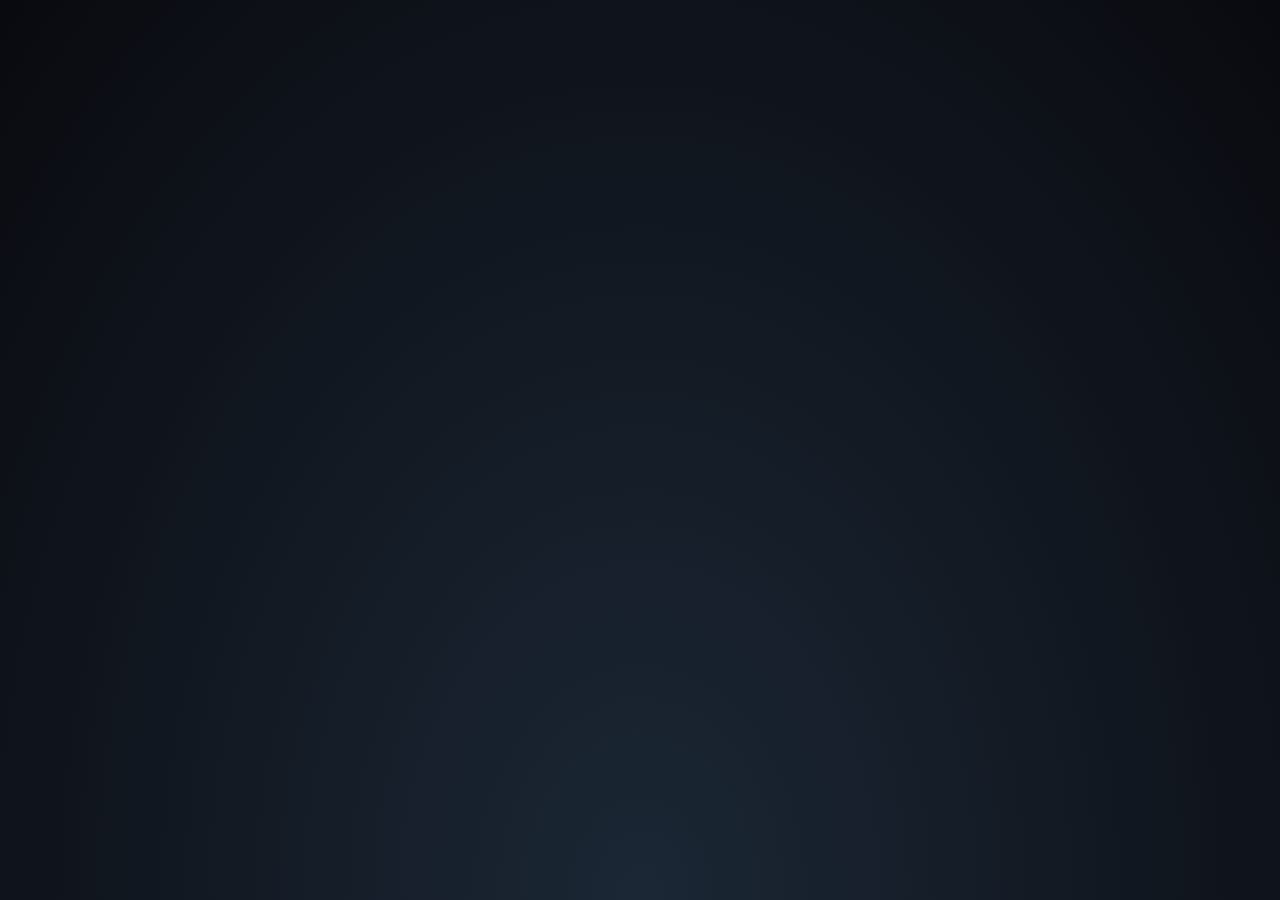
<file: index.html>
<!DOCTYPE html>
<html lang="en">
    <head>
        <meta charset="UTF-8">
        <title>Module 6</title>
        <!-- Styles -->
        <link rel="stylesheet" href="style.css">

        <!-- Icon -->
        <link rel="icon" type="image/png" href="img/LogoIT.png">
    </head>
<body>
    <div class ="content"> 
  <header> 


    <div class="element">
        <img src="img/LogoIT.png" alt="">
    </div>
    <div class="element">
        <h2><a href="..\index.html">Higher IT School</a></h2>
    </div>

        <div class="tasks">
            <ul class="tasks_list"> 
                <li><a href="TASK1\index.html">A*</a></li>
                <!-- A* -->
                <li><a href="TASK2\index.html">Clusterization</a></li>
                <!-- Clusterization -->
                <li><a href="TASK3\index.html">Genetic</a></li>
                <!-- Genetic algorithm -->
                <li><a href="TASK4\index.html">Ant</a></li>
                <!-- Ant algorithm -->
                <li><a href="TASK5\index.html">Decision Tree</a></li>
                <!-- Decision Tree -->
                <li><a href="TASK6\index.html">Neural network</a></li>
                <!-- Neural network -->
            </ul>
        </div>

        <nav class="end">
            <a class="element" href="https://github.com/modyy321/3rdModule-HITS" target="_blank">
                <img src="img/GitHub64px.png" alt="">
            </a>
        </nav>
        
    </header>
    </div>
</body>
</html>
</file>
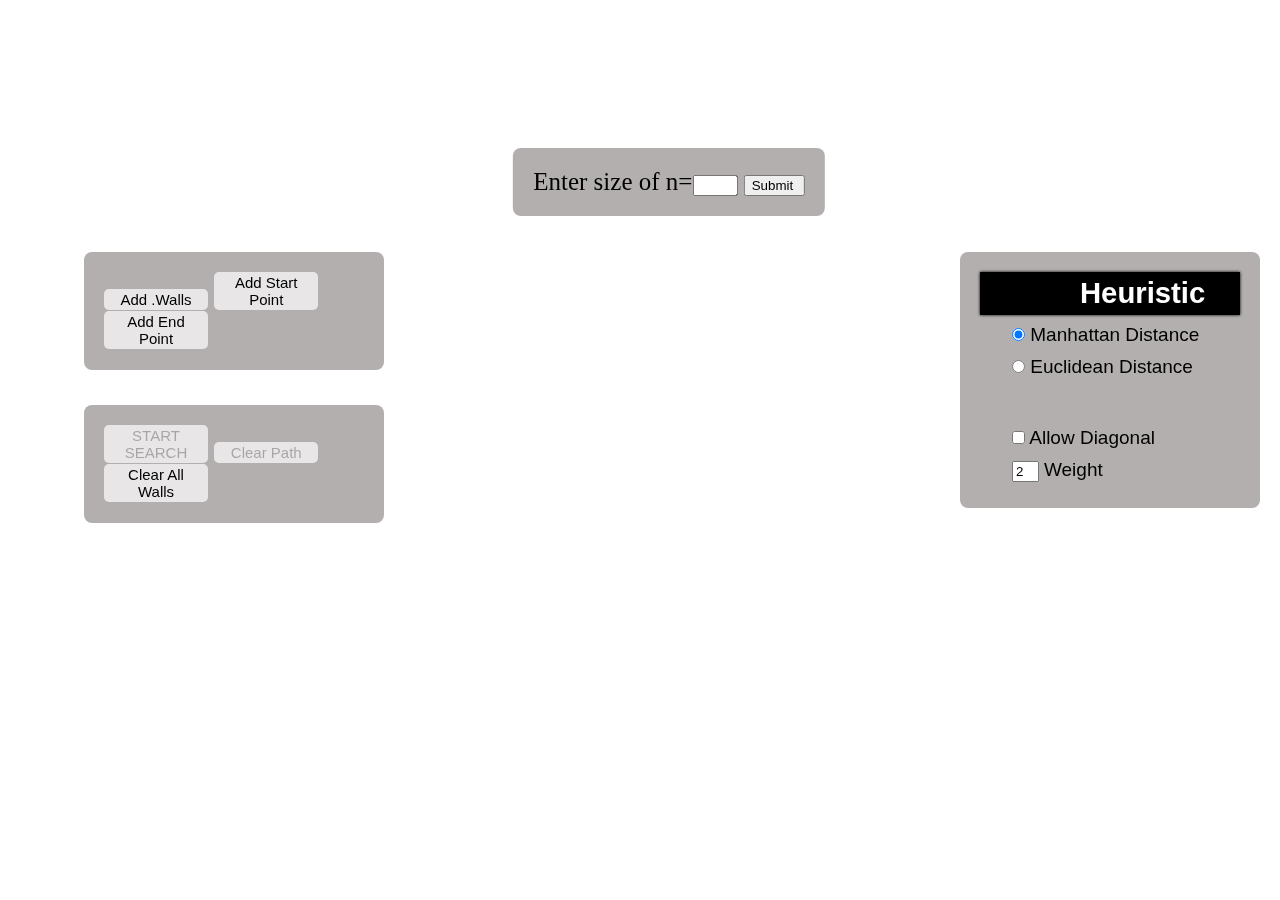
<file: TASK1/index.html>
<!DOCTYPE html>
<html>
<head>
    <title>A-Star</title>
    <link rel="stylesheet" href="style.css">
    <link rel="icon" type="image/png" href="../img/LogoIT.png">
</head>
<body>
<div id="size" class="panel">
    
    Enter size of n=<input type="number" id="numb" min="2" max="100" />
    <input type="button" value="Submit " onclick="createMapArray()" />
</div>

<div id="command_panel" class="panel right_panel">
    <header>
        <h3>Heuristic</h3>
    </header>
    <div class="sub_option">
        <input type="radio" name="astar_heuristic" id="manhattan" checked>
        <label class="option_label">Manhattan Distance</label>
        <br>
        <input type="radio" name="astar_heuristic" id="euclidean">
        <label class="option_label">Euclidean Distance</label>
        <br>
        <br>
    </div>
    <div class="optional sub_option">
        <input type="checkbox" id="allow_diagonal">
        <label class="option_label">Allow Diagonal</label>
        <br>
        <input class="number" id="astar_weight" value="2">
        <label class="option_label">Weight</label>
        <br>

    </div>
</div>
<div id="parameter_panel" class="panel right_panel">
    <button onclick="addWalls()">Add .Walls</button>
    <button onclick="addStart()">Add Start Point</button>
    <button onclick="addEnd()">Add End Point</button>
</div>
<div id="control_panel" class="panel right_panel">
    <button id="startSearch" onclick="search()" disabled="disabled">START SEARCH</button>
    <button id="clearPath" onclick="clearPath()" disabled="disabled">Clear Path</button>
    <button onclick="clearWalls()">Clear All Walls</button>
</div>
<script src="main.js"></script>
<script src="aStar.js"></script>
<script src="path.js"></script>
<script src="view.js"></script>
</br>
<canvas></canvas>
</body>

</html>
</file>
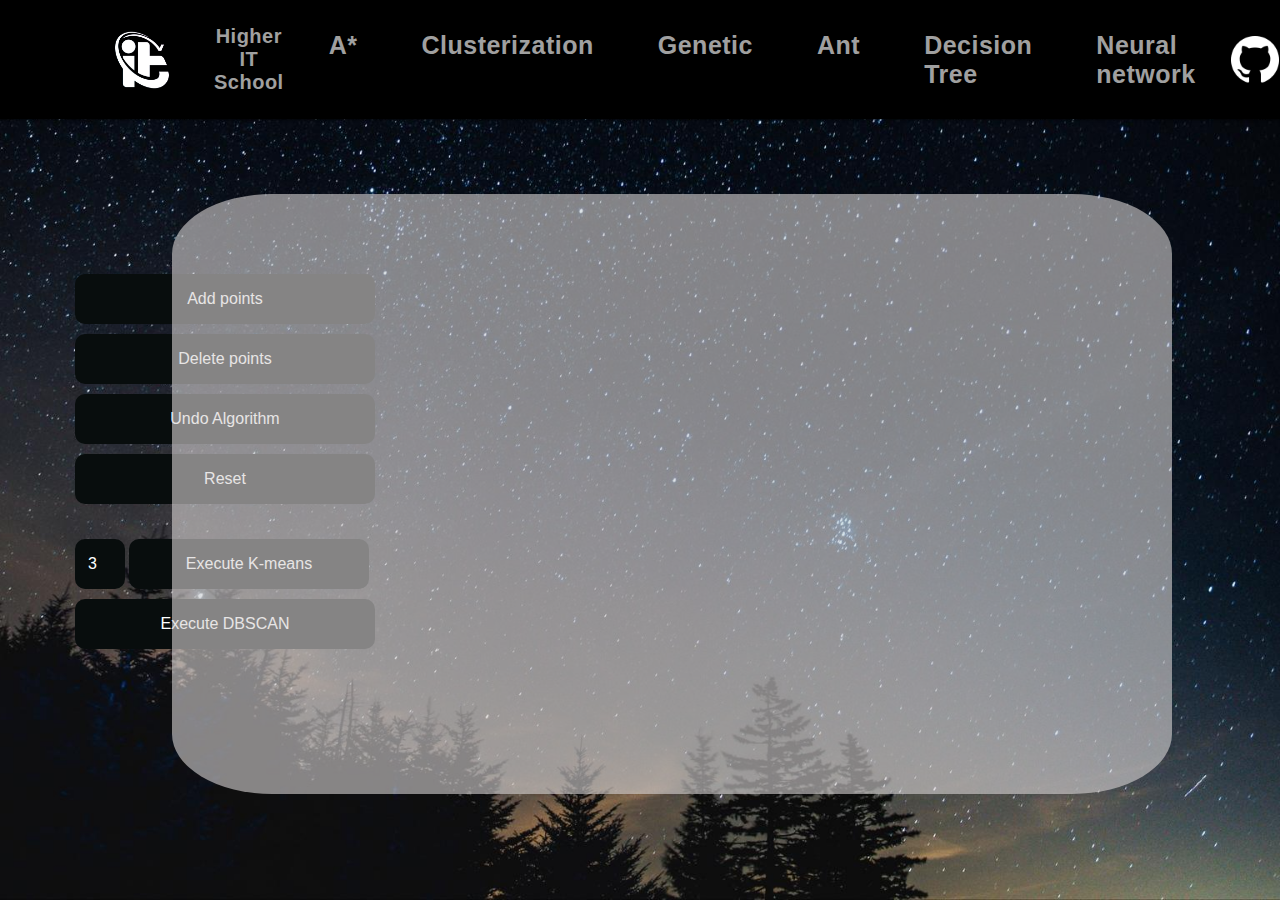
<file: TASK2/index.html>
<!DOCTYPE html>
<html lang="en">
<head>
    <meta charset="UTF-8">
    <meta http-equiv="X-UA-Compatible" content="IE=edge">
    <meta name="viewport" content="width=device-width, initial-scale=1.0">
    <title>Clusterization</title>
    <link rel="icon" type="image/png" href="../img/LogoIT.png">
    <link rel="stylesheet" href="./style.css">
</head>
<body>
    <div class ="ClustGround"> 
        <header> 
            <div class="element">
                <img src="../img/LogoIT.png" alt="">
            </div>
            <div class="element">
                    <h2><a href="..\index.html">Higher IT School</a></h2>
                </div>
                    <div class="tasks">
                        <ul class="tasks_list"> 
                            <li><a href="..\TASK1\index.html">A*</a></li>
                            <!-- A* -->
                            <li><a href="..\TASK2\index.html">Clusterization</a></li>
                            <!-- Clusterization -->
                            <li><a href="..\TASK3\index.html">Genetic</a></li>
                            <!-- Genetic algorithm -->
                            <li><a href="..\TASK4\index.html">Ant</a></li>
                            <!-- Ant algorithm -->
                            <li><a href="..\TASK5\index.html">Decision Tree</a></li>
                            <!-- Decision Tree -->
                            <li><a href="..\TASK6\index.html">Neural network</a></li>
                            <!-- Neural network -->
                        </ul>
                    </div>
            <nav class="end">
                <a class="element" href="https://github.com/modyy321/3rdModule-HITS" target="_blank">
                    <img src="../img/GitHub64px.png" alt="">
                </a>
            </nav>
        </header>
        <div class="flex-wrapper"></div>
        <div class="wrapper" id="wrapper">
            <div class="toolbar">
                <input type="button" class="button" id="add_point" value="Add points">
                <input type="button" class="button" id="remove_point" value="Delete points">
                <input type="button" class="button" id="show_old_points" value="Undo Algorithm">
                <input type="button" class="button" id="clear" value="Reset">
                <div id="button-wrapper">
                    <input type="number" id="getClusters" min="1" max="27" step="1" value="3">
                    <input type="button" id="kMeans" value="Execute K-means">
                </div>
                <input type="button" class="button" id="DBSCAN" value="Execute DBSCAN">
            </div>
            <canvas id="canvas"></canvas>
        </div>
        <script type='module' src="./main.js"></script>
        </div>
</body>
</html>
</file>
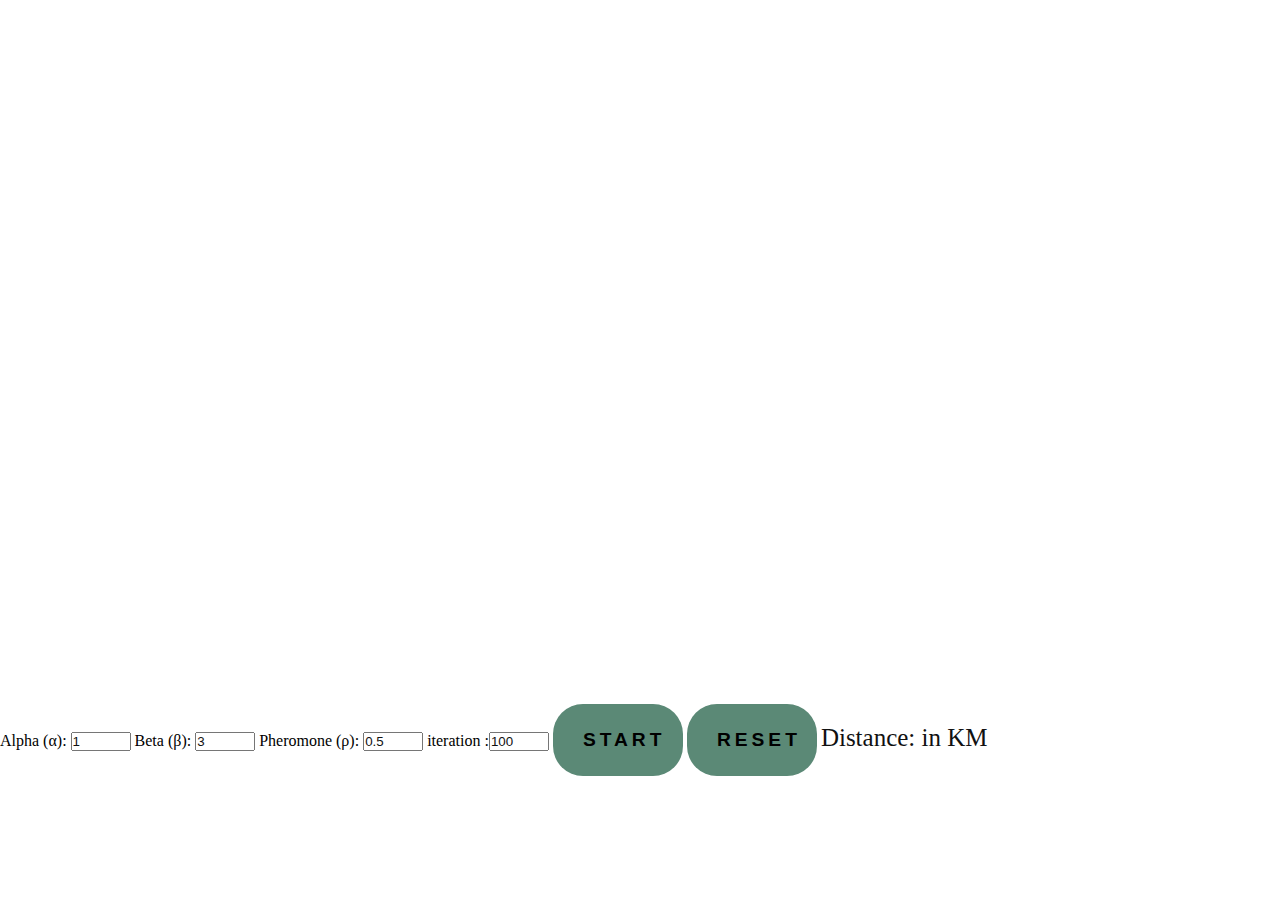
<file: Task4/index.html>
<!DOCTYPE html>
<html lang="en">
<head>
    <meta charset="UTF-8">
    <meta http-equiv="X-UA-Compatible" content="IE=edge">
    <meta name="viewport" content="width=device-width, initial-scale=1.0">
    <title> Genetic algorithm</title>
    <link rel="icon" type="image/png" href="../img/LogoIT.png">
    <link rel="stylesheet" href="style.css">
</head>
<body>
  <canvas id="canvas" width="1200" height="600"></canvas>
  <div id="information">
  Alpha (α):  <input class="control" type="number" id="Alpha" value="1" step="0.1">
  Beta (β): <input class="control" type="number" id="Beta" value="3" step="0.1">   
  Pheromone (ρ): <input class="control" type="number" id="pheromone" value="0.5" step="0.1">
  iteration :<input class = "control" type="number" id="numIterations" name="numIterations" value="100">
  
  <button class = "btn" id = "Start" onclick="startOptimization()">Start</button> 
  <button class = "btn" id = "Reset" onclick="reset()">Reset</button>
  <label id="distance-label">Distance:  in KM</label>
  </div>
</body>
<script src="main.js"></script>
</html>
</file>
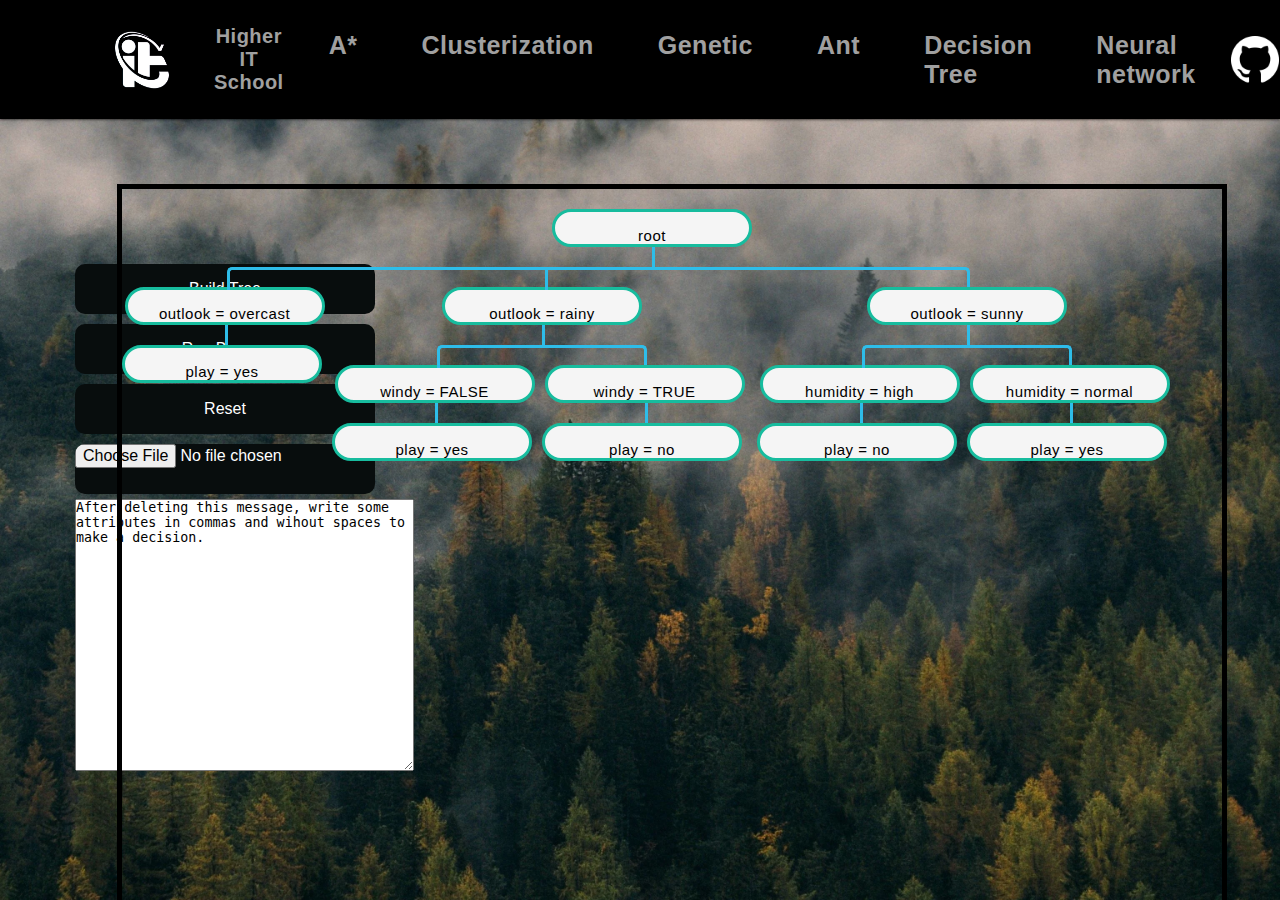
<file: TASK5/index.html>
<!DOCTYPE html>
<html lang="en">
<head>
    <meta charset="UTF-8">
    <meta http-equiv="X-UA-Compatible" content="IE=edge">
    <meta name="viewport" content="width=device-width, initial-scale=1.0">
    <title>DecisionTree</title>
    <link rel="icon" type="image/png" href="../img/LogoIT.png">
    <link rel="stylesheet" href="./style.css">
</head>
<body>
    <div class = "TreeGround">
    <header> 
        <div class="element">
            <img src="../img/LogoIT.png" alt="">
        </div>
        <div class="element">
                <h2><a href="..\index.html">Higher IT School</a></h2>
            </div>
                <div class="tasks">
                    <ul class="tasks_list"> 
                        <li><a href="..\TASK1\index.html">A*</a></li>
                        <!-- A* -->
                        <li><a href="..\TASK2\index.html">Clusterization</a></li>
                        <!-- Clusterization -->
                        <li><a href="..\TASK3\index.html">Genetic</a></li>
                        <!-- Genetic algorithm -->
                        <li><a href="..\TASK4\index.html">Ant</a></li>
                        <!-- Ant algorithm -->
                        <li><a href="..\TASK5\index.html">Decision Tree</a></li>
                        <!-- Decision Tree -->
                        <li><a href="..\TASK6\index.html">Neural network</a></li>
                        <!-- Neural network -->
                    </ul>
                </div>
        <nav class="end">
            <a class="element" href="https://github.com/modyy321/3rdModule-HITS" target="_blank">
                <img src="../img/GitHub64px.png" alt="">
            </a>
        </nav>
    </header>
    <div class="wrapper" id="wrapper">
        <div class="toolbar">
            <input class ="button" type="button" id="getFile_button" value="Build Tree">
            <input class ="button" type="button" id="start_button" value="Run Bypass">
            <input class ="button" type="button" id="reset_button" value="Reset">
            <input id="file_input" type="file">
            <textarea id="input_data" name="input_data" cols="40" rows="18"></textarea></p>
        </div>
        <div class="canvas">
            <div class="tree" id="tree">
                <ul id="root">
                </ul>
            </div>
        </div>
    </div>
</div>
    <script src="./ParserCSV.js"></script>
    <script src="./DecisionTree.js"></script>
    <script src="./Data_tree.js"></script>
    <script src="./Interface.js"></script>
</body>
</html>
</file>
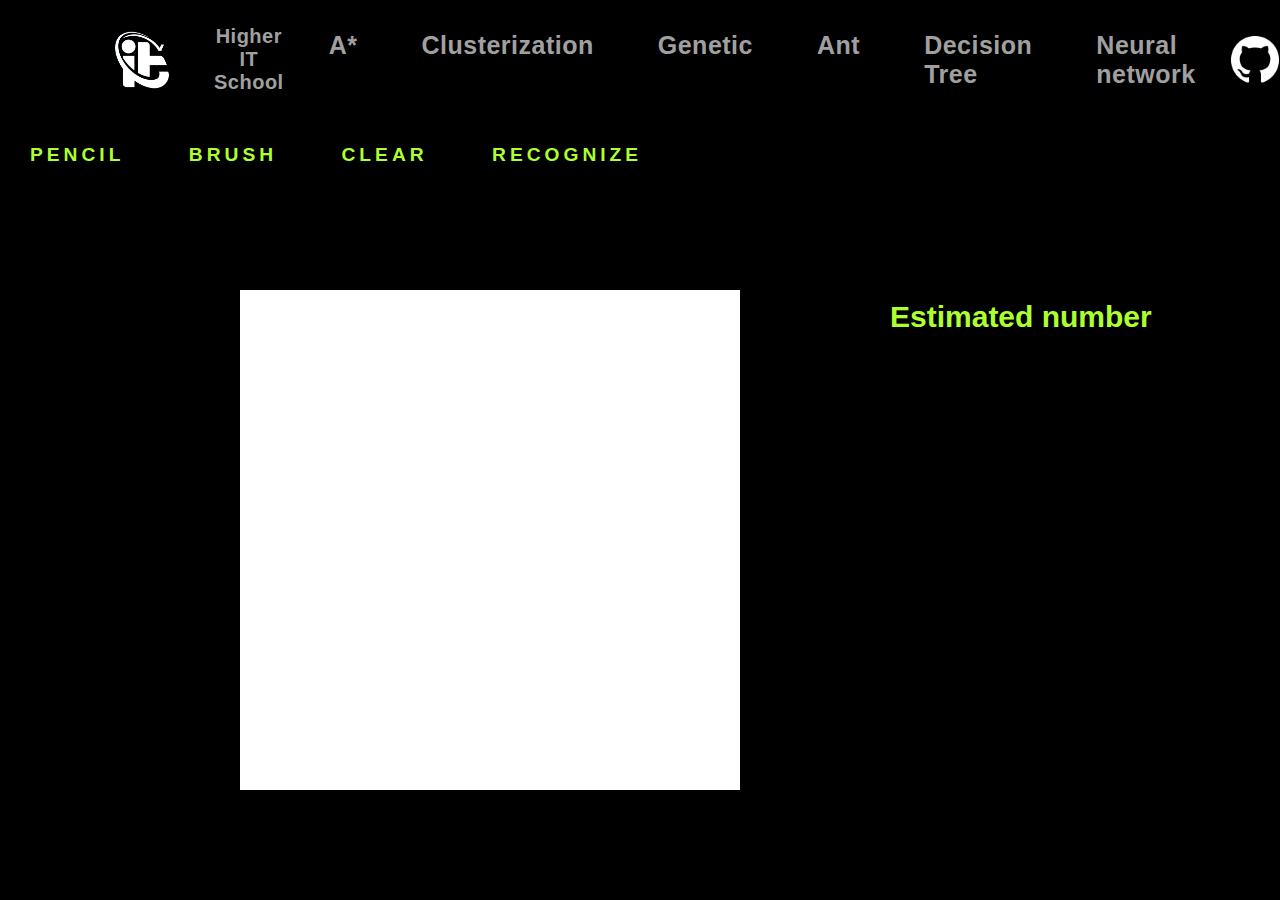
<file: TASK6/index.html>
<!DOCTYPE html>
<html lang="en">

<head>
    <meta charset="UTF-8">
    <meta http-equiv="X-UA-Compatible" content="IE=edge">
    <meta name="viewport" content="width=device-width, initial-scale=1.0">
    <title>Neural Network</title>
    <link rel="stylesheet" href="style.css">
</head>

<body>
    
    <div class ="header"> 
        <header> 
          <div class="element">
              <img src="../img/LogoIT.png" alt="">
          </div>
          <div class="element">
                  <h2><a href="..\index.html">Higher IT School</a></h2>
              </div>
                  <div class="tasks">
                      <ul class="tasks_list"> 
                          <li><a href="..\TASK1\index.html">A*</a></li>
                          <!-- A* -->
                          <li><a href="..\TASK2\index.html">Clusterization</a></li>
                          <!-- Clusterization -->
                          <li><a href="..\TASK3\index.html">Genetic</a></li>
                          <!-- Genetic algorithm -->
                          <li><a href="..\TASK4\index.html">Ant</a></li>
                          <!-- Ant algorithm -->
                          <li><a href="..\TASK5\index.html">Decision Tree</a></li>
                          <!-- Decision Tree -->
                          <li><a href="..\TASK6\index.html">Neural network</a></li>
                          <!-- Neural network -->
                      </ul>
                  </div>
          <nav class="end">
              <a class="element" href="https://github.com/modyy321/3rdModule-HITS" target="_blank">
                  <img src="../img/GitHub64px.png" alt="">
              </a>
          </nav>
      </header>




    <canvas id="canvas"></canvas>
        <button class = "btn" id = "pencil" onclick="pencil()">Pencil</button>
        <button class = "btn" id = "brush" onclick="brush()">Brush</button>
        <button class = "btn" id = "clear" onclick="clearCanvas()">Clear</button>
        <button class = "btn" id = "recognize" onclick="recognize()">Recognize</button>
        <div id="Geussing">
            Estimated number
            <div id="number"></div>
        </div>
        <script src="main.js"></script>
        <script src="NN.js"></script>
        <script src="bias.js"></script>

</body>

</html>
</file>
<file: style.css>
@import url("https://fonts.googleapis.com/css?family=Cardo:400i|Rubik:400,700&display=swap");
:root {
  --d: 700ms;
  --e: cubic-bezier(0.19, 1, 0.22, 1);
  --font-sans: "Rubik", sans-serif;
  --font-serif: "Cardo", serif;
}

body {
    height: 100vh;
    overflow: hidden;
    background: radial-gradient(ellipse at bottom, #1b2735 0%, #090a0f 100%);
  }
  
  .snow {
    position:absolute;
    width: 10px;
    height: 10px;
    background: #fff;
    border-radius: 100%;
  }
  
  .window {
    top: 0;
    left: 0;
    width: 100%;
    height: 100%;
    filter: drop-shadow(0 0 10px white);
  }

* {
  margin: 0;
  padding: 0px;
  box-sizing: border-box;
}

.habibi{
    size: 100px;
}

h2{
  padding: 20px;
  text-align: center;
  font-weight: bold;
  margin: 0;
  font-size: 20px;
}

header{
  justify-content: space-between;
  align-items: center;
  display: flex;
  flex-direction: row;
  background: black;
  box-shadow: 0 0 3px black;
  font-family: 'Kanit', sans-serif;
  padding: 5px 100px;
}

header .element {
  display:flex;
  flex-direction: column;
  justify-content: center;
  height: 100%;
  margin: 0 10px;
}

header img{
  width: 64px;
  height: 64px;
}

header .end {
  padding: 10px;
  display: inherit;
  margin-left: auto;
}

header .end img {
  width: 48px;
  height: 48px;
}

html, body {
  height: 100%;
}

a{
  position: relative;
  text-decoration: none;
  font-family: sans-serif;
  color: #a0a0a0;
  letter-spacing: 0.5px;
  
}

a:after{
  content: "";
  position: absolute;
  background-color: #ff3c78;
  height: 3px;
  width: 0;
  left: 0;
  bottom: -10px;
  transition: 0.3s;
}

a:hover{
  color: #fff;
}

a:hover::after{
  width: 100%;
}

ul{
  list-style: none;
}

.tasks_list{
  padding: 15px;
  display:flex;
  gap: 4rem;
  font-size: 25px;
  font-weight: 700;
}

@media (max-width: 980px){
  header img{
      display: none;
  }
  header{
      flex-direction: column;
      padding: 0px;
      display:block;
  }
  header .end {
      display: none;
  }
}

.page-content {
  display: grid;
  grid-gap: 1rem;
  padding: 1rem;
  max-width: 1024px;
  margin: 0 auto;
  font-family: var(--font-sans);
  margin-top: 280px;
}
@media (min-width: 600px) {
  .page-content {
    grid-template-columns: repeat(2, 1fr);
  }
}
@media (min-width: 800px) {
  .page-content {
    grid-template-columns: repeat(4, 1fr);
  }
}

.card {
  position: relative;
  display: flex;
  align-items:flex-end;
  overflow: hidden;
  padding: 10rem;
  width: 100%;
  text-align:center;
  color: whitesmoke;
  background-color: whitesmoke;
  box-shadow: 0 1px 1px rgba(0, 0, 0, 0.1), 0 2px 2px rgba(0, 0, 0, 0.1), 0 4px 4px rgba(0, 0, 0, 0.1), 0 8px 8px rgba(0, 0, 0, 0.1), 0 16px 16px rgba(0, 0, 0, 0.1);
}
@media (min-width: 600px) {
  .card {
    height: 350px;
  }
}
.card:before {
  content: "";
  position: absolute;
  top: 0;
  left: 0;
  width: 100%;
  height: 110%;
  background-size: cover;
  background-position: 0 0;
  transition: transform calc(var(--d) * 1.5) var(--e);
  pointer-events: none;
}
.card:after {
  content: "";
  display: block;
  position: absolute;
  top: 0;
  left: 0;
  width: 100%;
  height: 200%;
  pointer-events: none;
  background-image: linear-gradient(to bottom, rgba(0, 0, 0, 0) 0%, rgba(0, 0, 0, 0.009) 11.7%, rgba(0, 0, 0, 0.034) 22.1%, rgba(0, 0, 0, 0.072) 31.2%, rgba(0, 0, 0, 0.123) 39.4%, rgba(0, 0, 0, 0.182) 46.6%, rgba(0, 0, 0, 0.249) 53.1%, rgba(0, 0, 0, 0.32) 58.9%, rgba(0, 0, 0, 0.394) 64.3%, rgba(0, 0, 0, 0.468) 69.3%, rgba(0, 0, 0, 0.54) 74.1%, rgba(0, 0, 0, 0.607) 78.8%, rgba(0, 0, 0, 0.668) 83.6%, rgba(0, 0, 0, 0.721) 88.7%, rgba(0, 0, 0, 0.762) 94.1%, rgba(0, 0, 0, 0.79) 100%);
  transform: translateY(-50%);
  transition: transform calc(var(--d) * 2) var(--e);
}
.card:nth-child(1):before {
  background-image: url(/img/Hamouda.jpg);
}
.card:nth-child(2):before {
  background-image: url(/img/Amr.jpg);
}
.card:nth-child(3):before {
  background-image: url(/img/Yerson1.jpg);
}

.content {
  position:relative;
  display:flex;
  flex-direction: column;
  align-items: center;
  width: 100%;
  padding: 0rem;
  transition: transform var(--d) var(--e);
  z-index: 1;
}

.content > * + * {
  margin-top: 1rem;
}

.title {
  color: whitesmoke;
  font-size: 1.3rem;
  font-weight: bold;
  line-height: 1.2;
}

.copy {
  font-family: var(--font-serif);
  font-size: 1.125rem;
  font-style: italic;
  line-height: 1.35;
}

.btn {
  cursor: pointer;
  margin-top: 1.5rem;
  padding: 0.75rem 2.5rem;
  font-size: 0.65rem;
  font-weight: bold;
  letter-spacing: 0.025rem;
  text-transform: uppercase;
  color: white;
  background-color: black;
  border: none;
}
.btn:hover {
  background-color: #0d0d0d;
}
.btn:focus {
  outline: 1px dashed yellow;
  outline-offset: 3px;
}

@media (hover: hover) and (min-width: 600px) {
  .card:after {
    transform: translateY(0);
  }

  .content {
    transform: translateY(calc(100% - 4.5rem));
  }
  .content > *:not(.title) {
    opacity: 0;
    transform: translateY(1rem);
    transition: transform var(--d) var(--e), opacity var(--d) var(--e);
  }

  .card:hover,
.card:focus-within {
    align-items: center;
  }
  .card:hover:before,
.card:focus-within:before {
    transform: translateY(-4%);
  }
  .card:hover:after,
.card:focus-within:after {
    transform: translateY(-50%);
  }
  .card:hover .content,
.card:focus-within .content {
    transform: translateY(0);
  }
  .card:hover .content > *:not(.title),
.card:focus-within .content > *:not(.title) {
    opacity: 1;
    transform: translateY(0);
    transition-delay: calc(var(--d) / 8);
  }

  .card:focus-within:before, .card:focus-within:after,
.card:focus-within .content,
.card:focus-within .content > *:not(.title) {
    transition-duration: 0s;
  }
}
</file>
<file: TASK1/style.css>
*{
    margin: 0;
    box-sizing: border-box;
}

h2{
    padding: 20px;
    text-align: center;
    font-weight: bold;
    margin: 0;
    font-size: 20px;
    cursor: pointer;
}

h3{
    color: white;
}

header{
    justify-content: space-between;
    align-items: center;
    display: flex;
    flex-direction: row;
    background: black;
    box-shadow: 0 0 3px black;
    font-family: 'Kanit', sans-serif;
    padding: 5px 100px;
}

header .element {
    display:flex;
    flex-direction: column;
    justify-content: center;
    height: 100%;
    margin: 0 10px;
}

header img{
    width: 64px;
    height: 64px;
}

header .end {
    padding: 10px;
    display: inherit;
    margin-left: auto;
}

header .end img {
    width: 48px;
    height: 48px;
}

a{
    position: relative;
    text-decoration: none;
    font-family: sans-serif;
    color: #a0a0a0;
    letter-spacing: 0.5px;
    
}

a:after{
    content: "";
    position: absolute;
    background-color: rgb(252, 248, 5);
    height: 3px;
    width: 0;
    left: 0;
    bottom: -10px;
    transition: 0.3s;
}

a:hover{
    background: linear-gradient(to right, #e8fc03, #edf00d, #d7ddb6, #ffffff);   
    -webkit-background-clip: text;
    color: transparent;
}

a:hover::after{
    width: 100%;
}

ul{
    list-style: none;
}

.tasks_list{
    padding: 15px;
    display:flex;
    gap: 4rem;
    font-size: 25px;
    font-weight: 700;
}
body{
    background-image: url(https://media.istockphoto.com/id/498478219/photo/stars-at-night-sky.jpg?b=1&s=612x612&w=0&k=20&c=JtQpCgYYSyiF63fgKDtsa8fSvVhf_QjkSN_Y0gIiICs=);
    margin: 0;
    padding: 0;
}

canvas {
    position: fixed;
    margin-top: 120px;
    right: 400px;

}

input{
    cursor: pointer;
}

button {
    border: none;
    background-color: rgba(255, 255, 255, 0.7);
    border-radius: 5px;
    font-size: 3vh;
    cursor: pointer;
    padding: 2px 8px;
    width: 40%;
    appearance: auto;
    text-rendering: auto;
    text-transform: none;
    text-shadow: none;
    display: inline-block;
    text-align: center;
    align-items: flex-start;
    box-sizing: border-box;
    font: 400 15px Arial;
}
.header1{
    background-color: transparent ;
}
.header2{
    color: black;
}

#size {
    left: 53%;
    transform: translate(-53%);
    bottom:76%;
}


#control_panel {
    top: 45%;
    right: 70%;
}

#parameter_panel{
    top: 28%;
    right: 70%;
}

#command_panel{
    top: 28%;
    left:75%
}


#numb{
    width: 45px;
}


.number {
    width: 2em;
}


.panel{
    position: fixed;
    padding: 20px;
    background-color: rgba(128, 121, 121, 0.6);
    color: #000000;
    border-radius: 8px;
    font-size: 25px;
    
}

.right_panel{
    width: 300px;
    right: 20px;
}

.header_title{
    font-size: 150%;
    font-weight: bold;
    padding-bottom: 5px;
    margin-top: -10px;
}

.sub_option{
    padding: 2px;
    font-size: 19px;
    margin-top: 2px;
    margin-right: 30px;
    margin-left: 30px;
    line-height: 1.7;
    font-family: Arial, Helvetica, sans-serif;
}

@media (max-width: 980px){
    header img{
        display: none;
    }
    header{
        flex-direction: column;
        padding: 0px;
        display:block;
    }
    header .end {
        display: none;
    }
}
</file>
<file: TASK2/style.css>
html {
    position: relative;
    min-height: 100%;
  }

*{
    margin: 0;
    padding: 0px;
    box-sizing: border-box;
    
}

.ClustGround{
    position: relative;
    width: 100%;
    height: 100vh;
    background: #111;
    color: #fff;
    overflow: hidden;
    background-attachment: fixed;
    background-position: center;
    background-size: cover;
    background-repeat: no-repeat;
    background-image: url(/img/Cluster.Background.jpg);
 }

h2{
    padding: 20px;
    text-align: center;
    font-weight: bold;
    margin: 0;
    font-size: 20px;
    cursor: pointer;
}

header{
    justify-content: space-between;
    align-items: center;
    display: flex;
    flex-direction: row;
    background: black;
    box-shadow: 0 0 3px black;
    font-family: 'Kanit', sans-serif;
    padding: 5px 100px;
}

header .element {
    display:flex;
    flex-direction: column;
    justify-content: center;
    height: 100%;
    margin: 0 10px;
}

header img{
    width: 64px;
    height: 64px;
}

header .end {
    padding: 10px;
    display: inherit;
    margin-left: auto;
}

header .end img {
    width: 48px;
    height: 48px;
}

a{
    position: relative;
    text-decoration: none;
    font-family: sans-serif;
    color: #a0a0a0;
    letter-spacing: 0.5px;
    
}

a:after{
    content: "";
    position: absolute;
    background: linear-gradient(to right, #ef5350, #f48fb1, #7e57c2, #2196f3);
     /* #26c6da, #43a047, #eeff41, #f9a825, #ff5722); */
    height: 3px;
    width: 0;
    left: 0;
    bottom: -10px;
    transition: 0.3s;
}

a:hover{
    background: linear-gradient(to right, #ef5350, #f48fb1, #7e57c2, #2196f3);   
    -webkit-background-clip: text;
    color: transparent;
}

a:hover::after{
    width: 100%;
}

ul{
    list-style: none;
}

.tasks_list{
    padding: 15px;
    display:flex;
    gap: 4rem;
    font-size: 25px;
    font-weight: 700;
}

#canvas {
    background-color: #d8d4d4;
    display: block;
    margin-left: auto;
    margin-right: auto;
    border-radius: 10%;
    opacity: 0.6;
} 

.wrapper {
    margin-top: 75px;
    display:grid;
    grid-template-columns: 8ch auto;
}

.toolbar {
    display: block;
    margin-left: auto;
    margin-right: auto;
    margin: 75px;
}

input{
    appearance: none;
    border: 0;
    border-radius: 10px;
    background: #080D0D;
    color: white;
    font-size: 16px;
    font-weight: lighter;
    margin: 5px auto 5px auto;
    text-align: center;
}

.button {
    width: 300px;
    height: 50px;
}

#getClusters {
    width: 50px;
    height: 50px;
}

#kMeans {
    width: 240px;
    height: 50px;
}

#clear{
    margin-bottom: 30px;
}

#button-wrapper {
    margin-left: auto;
    margin-right: auto;
    width: 300px;
}

@media (max-width: 980px){
    header img{
        display: none;
    }
    header{
        flex-direction: column;
        padding: 0px;
        display:block;
    }
    header .end {
        display: none;
    }

    #canvas {
        margin-left: 250px;
        margin-right: 330px;
    }

    .button {
        width: 200px;
        height: 40px;
    }
    
    #getClusters {
        width: 40px;
        height: 40px;
    }
    
    #kMeans {
        width: 155px;
        height: 40px;
    }
    
    #clear{
        margin-bottom: 10px;
    }
    
    #button-wrapper {
        margin-left: auto;
        margin-right: auto;
        width: 300px;
    }
}
</file>
<file: Task4/style.css>
canvas {
    background-image: url('https://www.freeworldmaps.net/printable/worldmap-countries-hd.jpg');
    background-size: 1000px 600px ;
    margin-left: 16%;
    
}

*{
    margin: 0;
    padding: 0px;
    box-sizing: border-box; 
    /* background-color: #393E46; */
}

.AntGround{
    position: relative;
    width: 100%;
    height: 100vh;
    background: #20382e;
    color: #fff;
    overflow: hidden;
    background-attachment: fixed;
    background-position: center;
    background-size: cover;
    background-repeat: no-repeat;
 }
h2{
    padding: 20px;
    text-align: center;
    font-weight: bold;
    margin: 0;
    font-size: 20px;
    cursor: pointer;
}

header{
    display: flex;
    flex-direction: row;
    background: #0d2c1f;
    box-shadow: 0 0 3px black;
    font-family: 'Kanit', sans-serif;
    padding: 5px 100px;
}

header .element {
    display:flex;
    flex-direction: column;
    justify-content: center;
    height: 100%;
    margin: 0 10px;
}

header img{
    width: 64px;
    height: 64px;
}

header .end {
    padding: 10px;
    display: inherit;
    margin-left: auto;
}

header .end img {
    width: 48px;
    height: 48px;
}

a{
    position: relative;
    text-decoration: none;
    font-family: sans-serif;
    color: #a0a0a0;
    letter-spacing: 0.5px;
    
}

a:after{
    content: "";
    position: absolute;
    background-color: black;
    height: 3px;
    width: 0;
    left: 0;
    bottom: -10px;
    transition: 0.3s;
}

a:hover{
    color: black;
}

a:hover::after{
    width: 100%;
}

ul{
    list-style: none;
}

.tasks_list{
    padding: 15px;
    display:flex;
    gap: 4rem;
    font-size: 25px;
    font-weight: 700;
}
.top-right-list {
    position: absolute;
    top: 15%;
    right: 10px;
    list-style: 90px;
    padding: 0;
    background-color: #5b8976;
  }
  
  .top-right-list ul {
    padding: 10px;
    border-radius: 5px;
    font-size: 25px;
    color: #111;
  }
  
  .top-right-list li {
    margin-bottom: 5px;
   
  }
  
  .control {
    width: 60px;
    font: 40px;
    color: #111;
  }
  

.btn{
    position: relative;
    height: 5%;
    bottom:60%;
    flex-direction: column;
    align-items: flex-start;
    width: 130px;
    padding: 25px 30px;
    text-transform: uppercase;
    letter-spacing: 4px;
    color: #000000;
    font-size: 1.2rem;
    font-weight: bold;
    border: black;
    cursor: pointer;
    border-radius: 30px;
    text-align: center;
    background-color: #5b8976;
}

.button{
    position: absolute;
    left: 50%;
    transform: translate(-50%);
    bottom: 9%;
    
}

#distance-label{
    color: #111;
    font-size: 25px;
}
</file>
<file: TASK5/style.css>
*{
    margin: 0;
    padding: 0px;
    box-sizing: border-box; 
}

h2{
    padding: 20px;
    text-align: center;
    font-weight: bold;
    margin: 0;
    font-size: 20px;
}

header{
    justify-content: space-between;
    align-items: center;
    display: flex;
    flex-direction: row;
    background: black;
    box-shadow: 0 0 3px black;
    font-family: 'Kanit', sans-serif;
    padding: 5px 100px;
}

header .element {
    display:flex;
    flex-direction: column;
    justify-content: center;
    height: 100%;
    margin: 0 10px;
}

header img{
    width: 64px;
    height: 64px;
}

header .end {
    padding: 10px;
    display: inherit;
    margin-left: auto;
}

header .end img {
    width: 48px;
    height: 48px;
}

.TreeGround{
    position: relative;
    width: 100%;
    height: 100vh;
    background: #111;
    color: #fff;
    overflow: hidden;
    background-attachment: fixed;
    background-position: center;
    background-size: cover;
    background-repeat: no-repeat;
    background-image: url(/img/TreeGround.jpg);
}

a{
    position: relative;
    text-decoration: none;
    font-family: sans-serif;
    color: #a0a0a0;
    letter-spacing: 0.5px;
    
}

a:after{
    content: "";
    position: absolute;
    background-color: #ff3c78;
    height: 3px;
    width: 0;
    left: 0;
    bottom: -10px;
    transition: 0.3s;
}

a:hover{
    color: #fff;
}

a:hover::after{
    width: 100%;
}

ul{
    list-style: none;
}

.tasks_list{
    padding: 15px;
    display:flex;
    gap: 4rem;
    font-size: 25px;
    font-weight: 700;
}

.wrapper {
    margin-top: 65px;
    display:grid;
    grid-template-columns: 8ch auto;
}

.toolbar {
    display: block;
    margin-left: auto;
    margin-right: auto;
    margin: 75px;
}

input{
    appearance: none;
    border: 0;
    border-radius: 10px;
    background: #080D0D;
    color: white;
    font-size: 16px;
    margin: 5px auto 5px auto;
    text-align: center;
    width: 300px;
    height: 50px;
} 
/* display: none; */

.tree {
    overflow:auto;
    width: 1100px;
    height: 750px;
    display:inline-block;
    margin-left: auto;
    margin-right: auto;
}
/* Quiero que el canvas abarque mas a la derecha */
.canvas {
    display:inline-table;
    width: 1100px;
    height: 750px;
    border: 5px solid black;
    margin: auto;
}

.button:hover {
    background: #A449D8;
}

.label {
    appearance: none;
    border: 0;
    border-radius: 10px;
    background: #080D0D;
    color: white;
    font-size: 16px;
    padding: 14px 0 23px 0;
    margin: 5px auto 5px auto;
    text-align: center;
    /* display: block; */
    display: none;
    width: 300px;
    height: 50px;
}

.label:hover {
    background: #A449D8;
}

.tree ul {
    display: flex;
    white-space: nowrap;
	padding-top: 20px; 
    position: relative;
}

.tree li {
	float: left; 
    text-align: center;
	list-style-type: none;
	position: relative;
	padding: 20px 5px 0px 0px;
}

.tree li::before, .tree li::after{
	content: '';
	position: absolute; 
    top: 0; right: 50%;
	border-top: 3.5px solid #2ebde9;
	width: 50%; 
    height: 20px;
}

.tree li::after{
	right: auto; left: 50%;
	border-left: 3.5px solid #2ebde9;
}

.tree li:only-child::after, .tree li:only-child::before {
	display: none;
}

.tree li:only-child{ 
    padding-top: 0;
}

.tree li:first-child::before, .tree li:last-child::after{
	border: 0 none;
}

.tree li:last-child::before{
	border-right: 3.5px solid #2ebde9;
	border-radius: 0 5px 0 0;
}

.tree li:first-child::after{
	border-radius: 5px 0 0 0;
}

.tree ul ul::before{
	content: '';
	position: absolute; 
    top: 0; 
    left: 50%;
	border-left: 3.5px solid #2ebde9;
	width: 0; height: 20px;
}

.tree li a{
    background: #f5f5f5;
	border: 3.5px solid rgb(23, 188, 158);
    min-width: 200px;
    max-width: min-content;
    padding-top: 15px;
    height: 30px;
	text-decoration: none;
	color: #000;
	font-family: arial, verdana, tahoma;
	font-size: 15px;
	display:inline-table;
	border-radius: 50px;
}

@media (max-width: 980px){
    header img{
        display: none;
    }
    header{
        flex-direction: column;
        padding: 0px;
        display:block;
    }
    header .end {
        display: none;
    }

    .canvas {
        margin:285px;
        margin-top: 0px;
    }

    .wrapper {
        margin-top: 20px;
    }
    
    .toolbar {
        display: block;
        margin-left: auto;
        margin-right: auto;
        margin: 20px;
    }
    
    input{
        appearance: none;
        border-radius: 10px;
        font-size: 16px;
        margin: 10px auto 10px auto;
        text-align: center;
        width: 300px;
        height: 50px;
    } 

}
</file>
<file: TASK6/style.css>
* {
    margin: 0;
    padding: 0;
    font-family: sans-serif;
    box-sizing: border-box;
    background-color: black;

}
.header{
    position: relative;
    width: 100%;
    height: 100vh;
    background: #111;
    color: #fff;
    overflow: hidden;
    background-attachment: fixed;
    background-position: center;
    background-size: cover;
    background-repeat: no-repeat;
    background-color: #000000;
 }

h2{
    padding: 20px;
    text-align: center;
    font-weight: bold;
    margin: 0;
    font-size: 20px;
    cursor: pointer;
}

header{
    justify-content: space-between;
    align-items: center;
    display: flex;
    flex-direction: row;
    background: rgb(0, 0, 0);
    box-shadow: 0 0 3px black;
    font-family: 'Kanit', sans-serif;
    padding: 5px 100px;
/*     height: 110px; */
}

header .element {
    display:flex;
    flex-direction: column;
    justify-content: center;
    height: 100%;
    margin: 0 10px;
}

header img{
    width: 64px;
    height: 64px;
}

header .end {
    padding: 10px;
    display: inherit;
    margin-left: auto;
}

header .end img {
    width: 48px;
    height: 48px;
}

a{
    position: relative;
    text-decoration: none;
    font-family: sans-serif;
    color: #a0a0a0;
    letter-spacing: 0.5px;
    
}

a:after{
    content: "";
    position: absolute;
    background-color: #0ff308;
    height: 3px;
    width: 0;
    left: 0;
    bottom: -10px;
    transition: 0.3s;
}

a:hover{
    color: #0ff308;
}

a:hover::after{
    width: 100%;
}

ul{
    list-style: none;
}

.tasks_list{
    padding: 15px;
    display:flex;
    gap: 4rem;
    font-size: 25px;
    font-weight: 700;
}


body{
    margin: 0;
   
}


/* the cavnas "sketch" that we are going to draw our number in it */

canvas {
    position: absolute;
    background-color: white;
    width: 500px;
    height: 500px;
    left: 50%;
    top: 60%;
    margin-top: -250px;
    margin-left: -400px;
}



/* buttons */
.btn{
    position:relative;
    display:inline-block;
    padding: 25px 30px;
    text-transform: uppercase;
    letter-spacing: 4px;
    color: greenyellow;
    font-size: 1.2rem;
    font-weight: bold;
    transition: 0.5s;
    overflow: hidden;
    margin-right: 50 px;
    border: black;



}
/* animation for btn */
.btn:hover{
    background-color: greenyellow;
    color: #000;
    box-shadow: 0 0 5px greenyellow,
                0 0 5px greenyellow,
                0 0 5px greenyellow,
                0 0 5px greenyellow;
    -webkit-box-reflect: below 1px linear-gradient(transparent, #0005);
}

#Geussing {
    position: absolute;
    left: 50%;
    top: 50%;
    margin-top: -150px;
    margin-left: 250px;
    font-size: 30px;
    font-weight: bold;
    color: greenyellow;
}

#number{
    font-weight: normal;
    font-size: 150px;
    color: greenyellow;

}

@media (max-width: 980px){
    header img{
        display: none;
    }
    header{
        flex-direction: column;
        padding: 0px;
        display:block;
    }
    header .end {
        display: none;
    }
}
</file>
